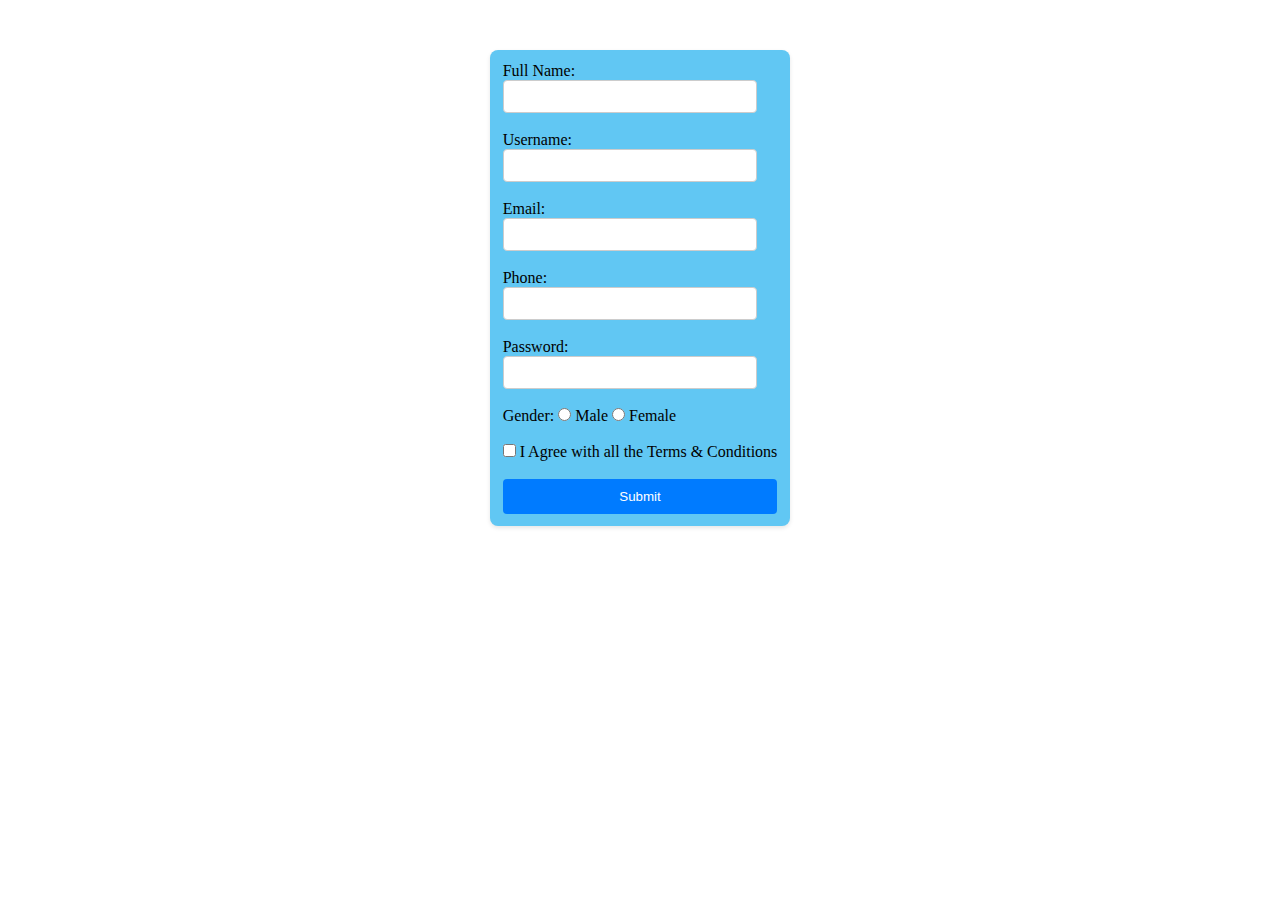
<file: Form/index.html>
<!DOCTYPE html>
<html lang="en">
  <head>
    <meta charset="UTF-8" />
    <meta name="viewport" content="width=device-width, initial-scale=1.0" />
    <title>HTML FORM</title>
    <link rel="stylesheet" href="style.css">
  </head>
  <body>
    <div class="container">
      <form action="/submit" method="post">

        <!-- Text input for full name -->
        <label for="fname">Full Name:</label>
        <input type="text" id="fname" name="fname" required>
        <br /><br />

        <!-- Text input for username -->
        <label for="username">Username:</label>
        <input type="text" id="username" name="username" required />
        <br /><br />

        <!-- Email input -->
        <label for="email">Email:</label>
        <input type="email" id="email" name="email" required />
        <br /><br />

        <!-- Phone number input -->
        <label for="phone">Phone:</label>
        <input type="tel" id="phone" name="phone" required />
        <br /><br />
        

        <!-- Password input -->
        <label for="password">Password:</label>
        <input type="password" id="password" name="password" required />
        <br /><br />

        <!-- Radio buttons for gender -->
        <label>Gender:</label>
        <input type="radio" id="male" name="gender" value="male" />
        <label for="male">Male</label>
        <input type="radio" id="female" name="gender" value="female" />
        <label for="female">Female</label>
        <br /><br />
        <input type="checkbox" id="subscribe" name="subscribe" value="yes">
        <label for="subscribe">I Agree with all the Terms & Conditions</label>
        <br /><br />

        <!-- Submit button -->
        <input type="submit" value="Submit" />
      </form>
    </div>
  </body>
</html>
</file>
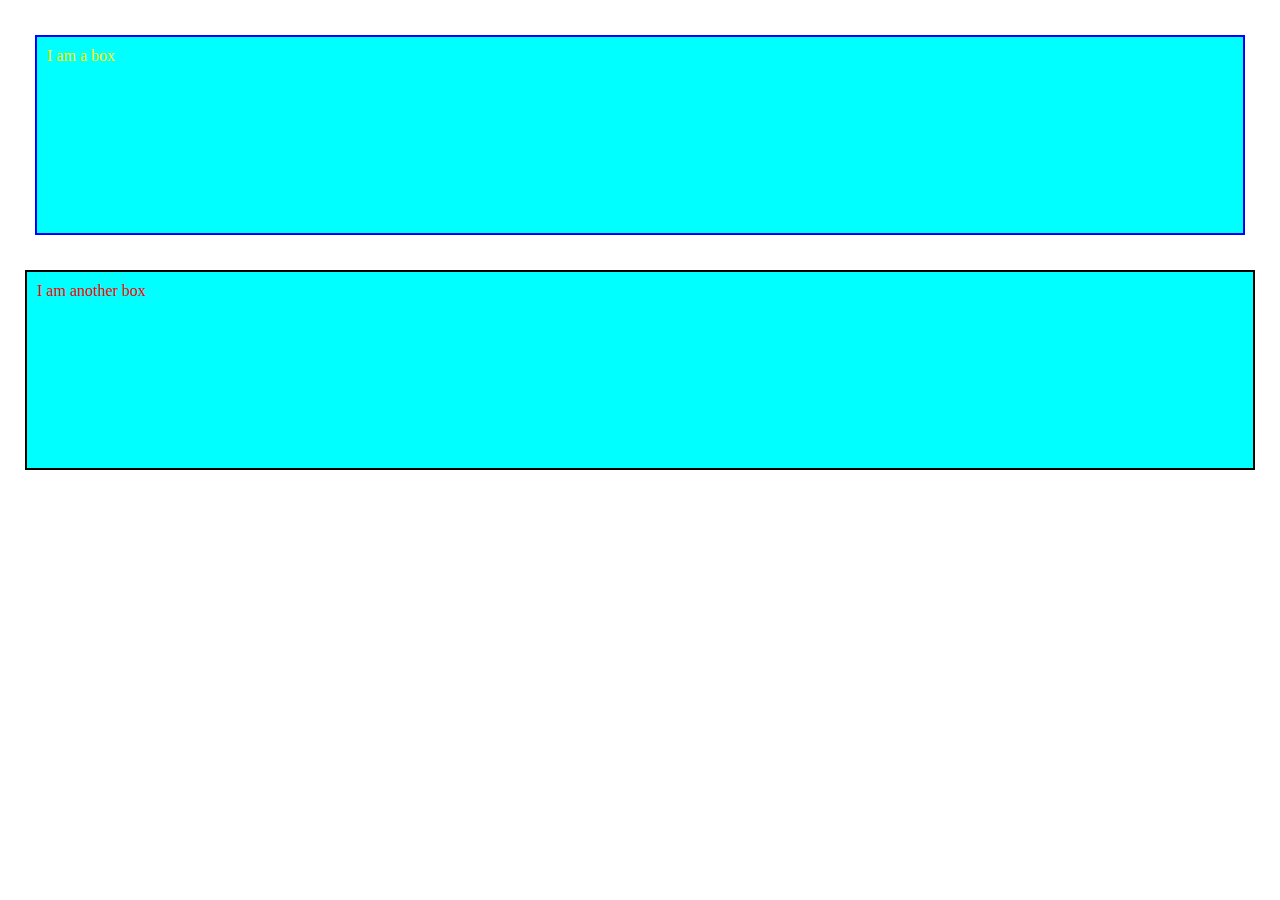
<file: Lecture 18/index.html>
<!DOCTYPE html>
<html lang="en">

<head>
    <meta charset="UTF-8">
    <meta name="viewport" content="width=device-width, initial-scale=1.0">
    <title>CSS Boxmodel</title>
    <style>
        *{
            margin: 0;
            padding: 0;
        }

        .box {
            background-color: aqua;
        }
        .box1{
            color: yellow;
            padding: 10px;
            margin:35px;
            border: 2px solid blue;
            height: 200px;
            box-sizing: border-box;
        }
        .box2{
            color:red;
            padding: 10px;
            margin:25px;
            border: 2px solid black;
            height: 200px;
            box-sizing: border-box;
        }
    </style>
</head>

<body>
    <div class="box box1">I am a box</div>
    <div class="box box2">I am another box</div>
</body>

</html>
</file>
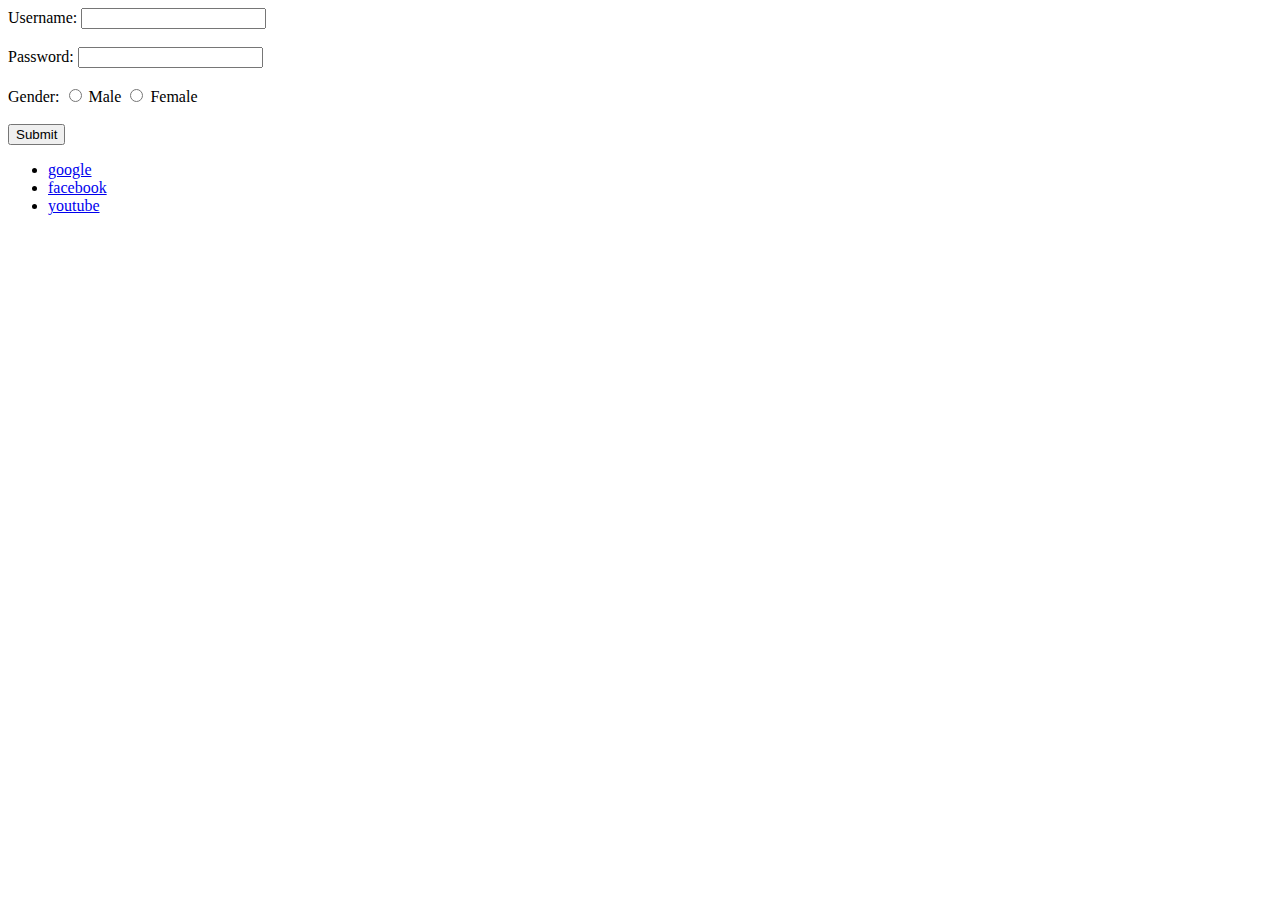
<file: Lecture3/index.html>
<!DOCTYPE html>
<html lang="en">
<head>
    <meta charset="UTF-8">
    <meta name="viewport" content="width=device-width, initial-scale=1.0">
    <title>Document</title>
</head>
<body>
    <form action="/submit" method="post">
        <!-- Text input for username -->
        <label for="username">Username:</label>
        <input type="text" id="username" name="username" required>
        <br><br>
    
        <!-- Password input -->
        <label for="password">Password:</label>
        <input type="password" id="password" name="password" required>
        <br><br>
    
        <!-- Radio buttons for gender -->
        <label>Gender:</label>
        <input type="radio" id="male" name="gender" value="male">
        <label for="male">Male</label>
        <input type="radio" id="female" name="gender" value="female">
        <label for="female">Female</label>
        <br><br>
    
        <!-- Submit button -->
        <input type="submit" value="Submit">
      </form>
      <p>
        <ul>
            <li><a  href="www.google.com">google</a></li>
            <li><a target="_blank" href="www.facebook.com">facebook</a></li>
            <li><a target="_blank" href="www.youtube.com">youtube</a></li>
        </ul>
          

      </p>
</body>
</html>
</file>
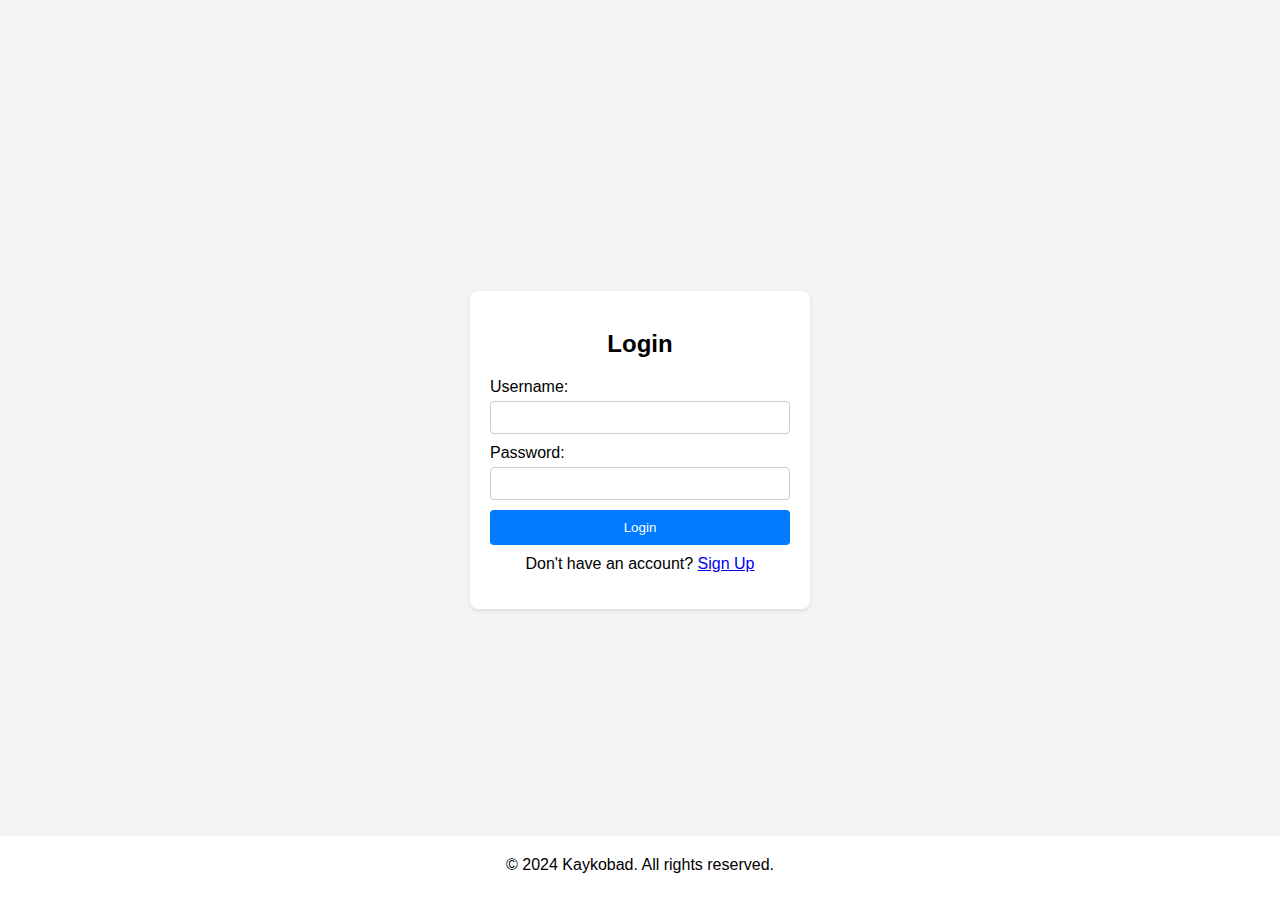
<file: SignUP Page/signin.html>
<!DOCTYPE html>
<html lang="en">
<head>
    <meta charset="UTF-8">
    <meta name="viewport" content="width=device-width, initial-scale=1.0">
    <title>Login Page</title>
    <link rel="stylesheet" href="signinstyle.css">
</head>
<body>
    <div class="main-container">
        <div class="card">
            <h2>Login</h2>
            <form action="#" method="post">
                <label for="username">Username:</label>
                <input type="text" id="username" name="username" required>

                <label for="password">Password:</label>
                <input type="password" id="password" name="password" required>

                <input type="submit" value="Login">
            </form>

            <p>Don't have an account? <a href="signup.html">Sign Up</a></p>
        </div>
    </div>

    <footer class="footer-card">
        <p>&copy; 2024 Kaykobad. All rights reserved.</p>
    </footer>
</body>
</html>
</file>
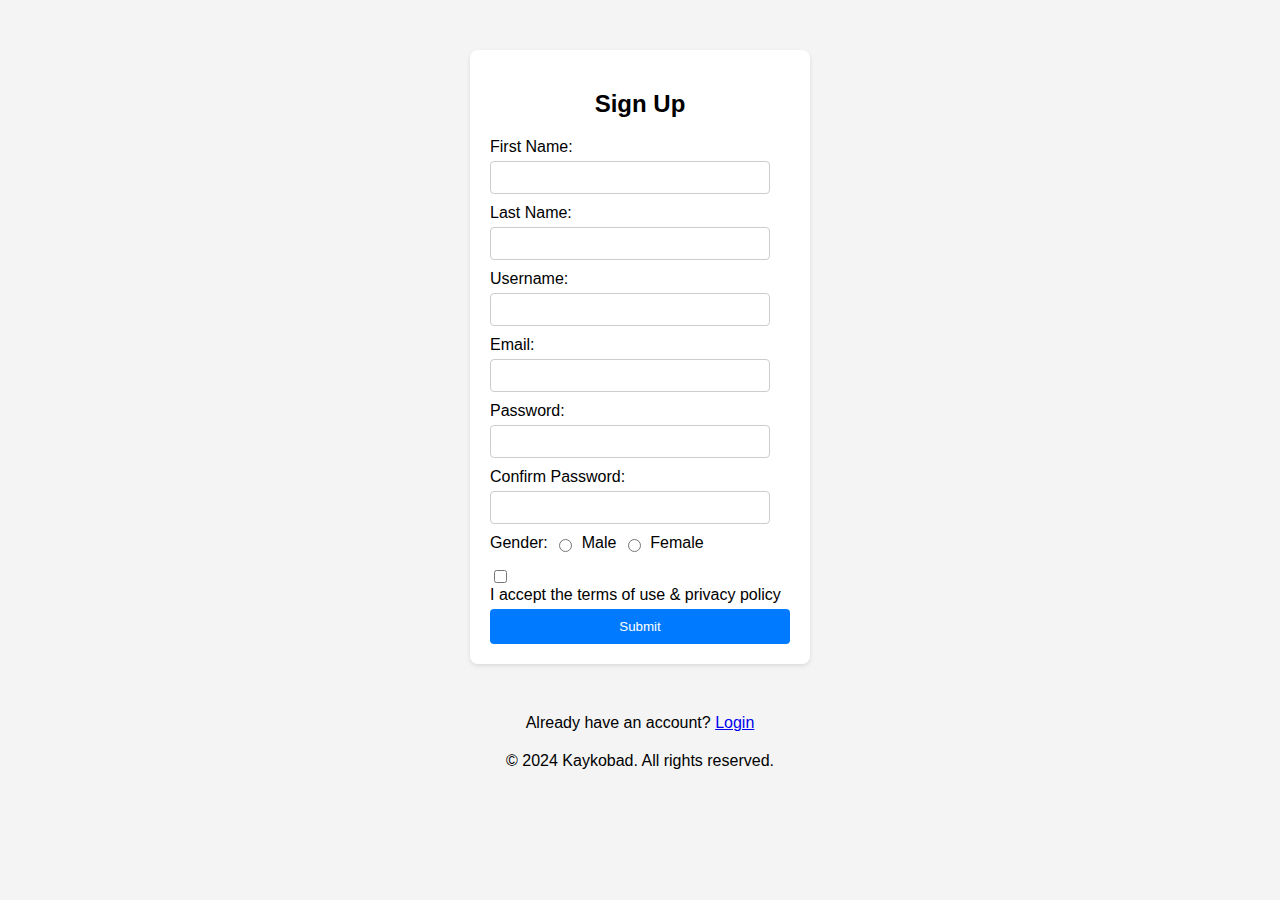
<file: SignUP Page/signup.html>
<!DOCTYPE html>
<html lang="en">
<head>
    <meta charset="UTF-8">
    <meta name="viewport" content="width=device-width, initial-scale=1.0">
    <title>Sign Up Page</title>
    <link rel="stylesheet" href="signupstyle.css">
</head>
<body>
    <div class="container">
        <h2>Sign Up</h2>
        <form action="/submit" method="post">
            <label for="fname">First Name:</label>
            <input type="text" id="fname" name="fname" required>

            <label for="lname">Last Name:</label>
            <input type="text" id="lname" name="lname" required>

            <label for="username">Username:</label>
            <input type="text" id="username" name="username" required>

            <label for="email">Email:</label>
            <input type="email" id="email" name="email" required>

            <label for="password">Password:</label>
            <input type="password" id="password" name="password" required>

            <label for="confirm_password">Confirm Password:</label>
            <input type="password" id="confirm_password" name="confirm_password" required>

            <div class="gender-container">
                <label class="gender-label">Gender:</label>
                <div class="gender-options">
                    <input type="radio" id="male" name="gender" value="male">
                    <label class="gender-label" for="male">Male</label>
                    <input type="radio" id="female" name="gender" value="female">
                    <label class="gender-label" for="female">Female</label>
                </div>
            </div>

            <div class="terms-container">
                <input type="checkbox" id="terms_checkbox" name="terms_checkbox" required>
                <label for="terms_checkbox">I accept the terms of use & privacy policy</label>
            </div>

            <input type="submit" value="Submit">
        </form>
    </div>

    <p>Already have an account? <a href="signin.html">Login</a></p>

    <footer>
        <p>&copy; 2024 Kaykobad. All rights reserved.</p>
    </footer>
</body>
</html>
</file>
<file: Form/style.css>
*{
    margin: 0;
    padding: 0;
    box-sizing: border-box;
}
.container{

    padding: 20px;
    width: 100%;
    height: 80%;
    display: flex;
    justify-content: center;
    align-items: center;
    background-color: #61c7f3;
    padding: 12px;
    border-radius: 8px;
    box-shadow: 0 2px 4px rgba(0, 0, 0, 0.1);
    width: 300px;
    margin: 50px auto;
}


input[type="text"],
input[type="password"],
input[type="email"], 
input[type="tel"]{
    width: calc(100% - 20px);
    padding: 8px;
    margin-bottom: 0px;
    border: 1px solid #ccc;
    border-radius: 4px;
    box-sizing: border-box;
}

input[type="submit"] {
    width: 100%;
    padding: 10px;
    background-color: #007bff;
    color: #fff;
    border: none;
    border-radius: 4px;
    cursor: pointer;
}
input[type="submit"]:hover {
    background-color: #0056b3;
}
</file>
<file: SignUP Page/signinstyle.css>
body {
    font-family: Arial, sans-serif;
    background-color: #f4f4f4;
    margin: 0;
    padding: 0;
    display: flex;
    justify-content: center;
    align-items: center;
    height: 100vh;
}

.main-container {
    display: flex;
    justify-content: center;
    align-items: center;
    flex-direction: column;
    height: 100%;
}

.card {
    background-color: #fff;
    padding: 20px;
    border-radius: 8px;
    box-shadow: 0 2px 4px rgba(0, 0, 0, 0.1);
    width: 300px;
}

h2 {
    text-align: center;
}

form {
    margin-top: 20px;
}

label {
    display: block;
    margin-bottom: 5px;
}

input[type="text"],
input[type="password"] {
    width: 100%;
    padding: 8px;
    margin-bottom: 10px;
    border: 1px solid #ccc;
    border-radius: 4px;
    box-sizing: border-box;
}

input[type="submit"] {
    width: 100%;
    padding: 10px;
    background-color: #007bff;
    color: #fff;
    border: none;
    border-radius: 4px;
    cursor: pointer;
}

input[type="submit"]:hover {
    background-color: #0056b3;
}

p {
    text-align: center;
    margin-top: 10px;
}

.footer-card {
    background-color: #fff;
    padding: 10px;
    text-align: center;
    position: fixed;
    bottom: 0;
    width: 100%;
}
</file>
<file: SignUP Page/signupstyle.css>
body {
    font-family: Arial, sans-serif;
    background-color: #f4f4f4;
    margin: 0;
    padding: 0;
}

.container {
    background-color: #fff;
    padding: 20px;
    border-radius: 8px;
    box-shadow: 0 2px 4px rgba(0, 0, 0, 0.1);
    width: 300px;
    margin: 50px auto;
}

h2 {
    text-align: center;
}

form {
    margin-top: 20px;
}

label {
    display: inline-block;
    margin-bottom: 5px;
}

/* Adjustments for gender radio buttons */

.gender-options {
    display: inline-block;
}

.gender-label {
    margin-right: 2px;
}
/* Adjustments for terms checkbox */
.terms-container {
    margin-top: 10px;
}
.terms-container {
    display: inline-block;
}
input[type="text"],
input[type="password"],
input[type="email"] {
    width: calc(100% - 20px);
    padding: 8px;
    margin-bottom: 10px;
    border: 1px solid #ccc;
    border-radius: 4px;
    box-sizing: border-box;
}

input[type="checkbox"],
input[type="radio"] {
    display: inline-block;
    vertical-align: middle;
    margin-right: 5px;
}

input[type="submit"] {
    width: 100%;
    padding: 10px;
    background-color: #007bff;
    color: #fff;
    border: none;
    border-radius: 4px;
    cursor: pointer;
}

input[type="submit"]:hover {
    background-color: #0056b3;
}

p {
    text-align: center;
    margin-top: 10px;
}

footer {
    text-align: center;
    margin-top: 20px;
}
</file>
